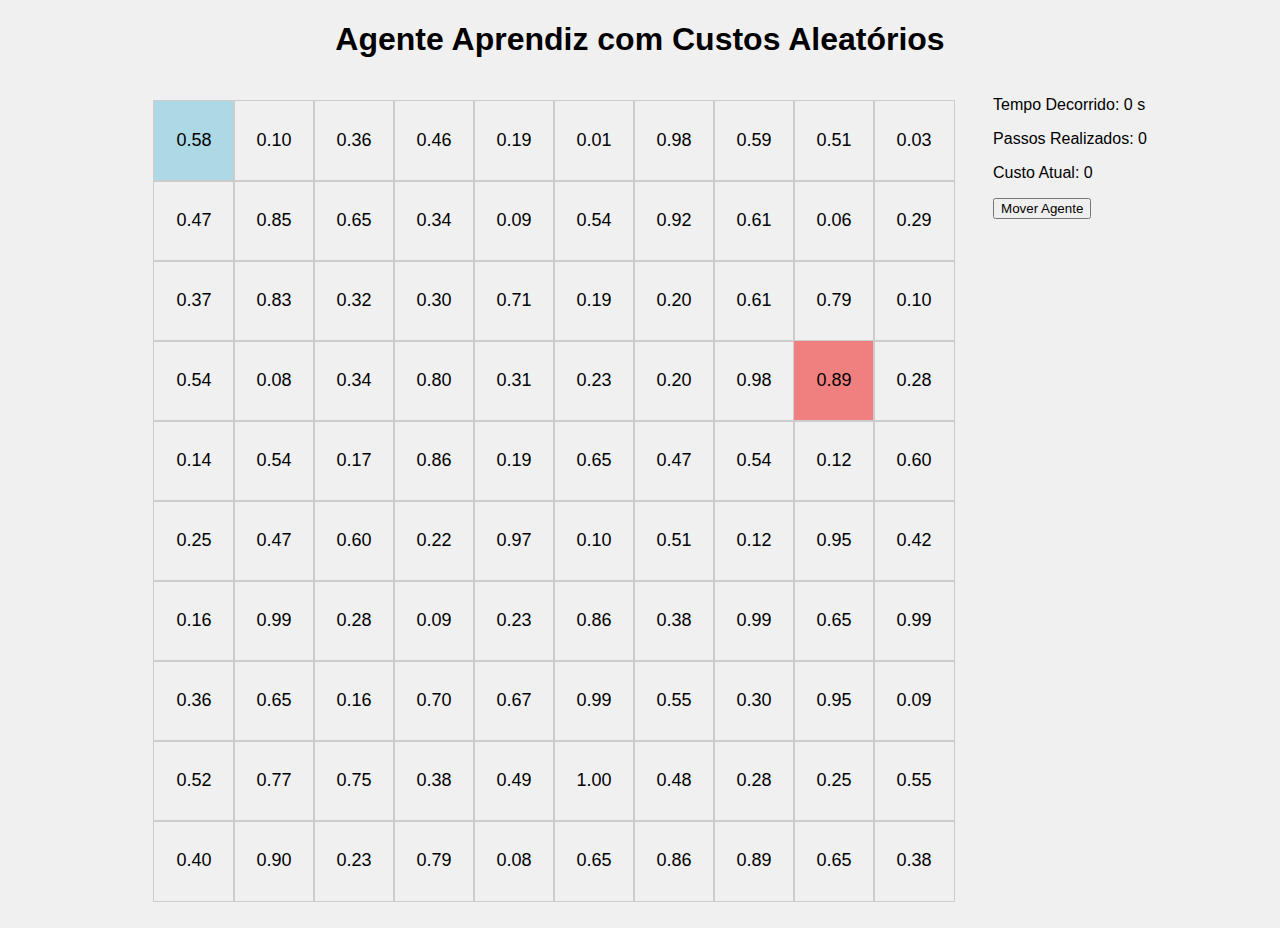
<file: agentes/aprendiz/index.html>
<!DOCTYPE html>
<html lang="pt-BR">
<head>
    <meta charset="UTF-8">
    <meta name="viewport" content="width=device-width, content-width=device-width, initial-scale=1.0">
    <link rel="stylesheet" href="styles.css">
    <title>Agente Aprendiz com Custos Aleatórios</title>
</head>
<body>
    <h1>Agente Aprendiz com Custos Aleatórios</h1>
    <div id="container">
        <div id="board"></div>
        <div id="info">
            <p>Tempo Decorrido: <span id="time">0</span> s</p>
            <p>Passos Realizados: <span id="steps">0</span></p>
            <p>Custo Atual: <span id="currentCost">0</span></p>
            <button id="moveButton">Mover Agente</button>
            <p id="status"></p>
        </div>
    </div>
    <script src="script.js"></script>
</body>
</html>
</file>
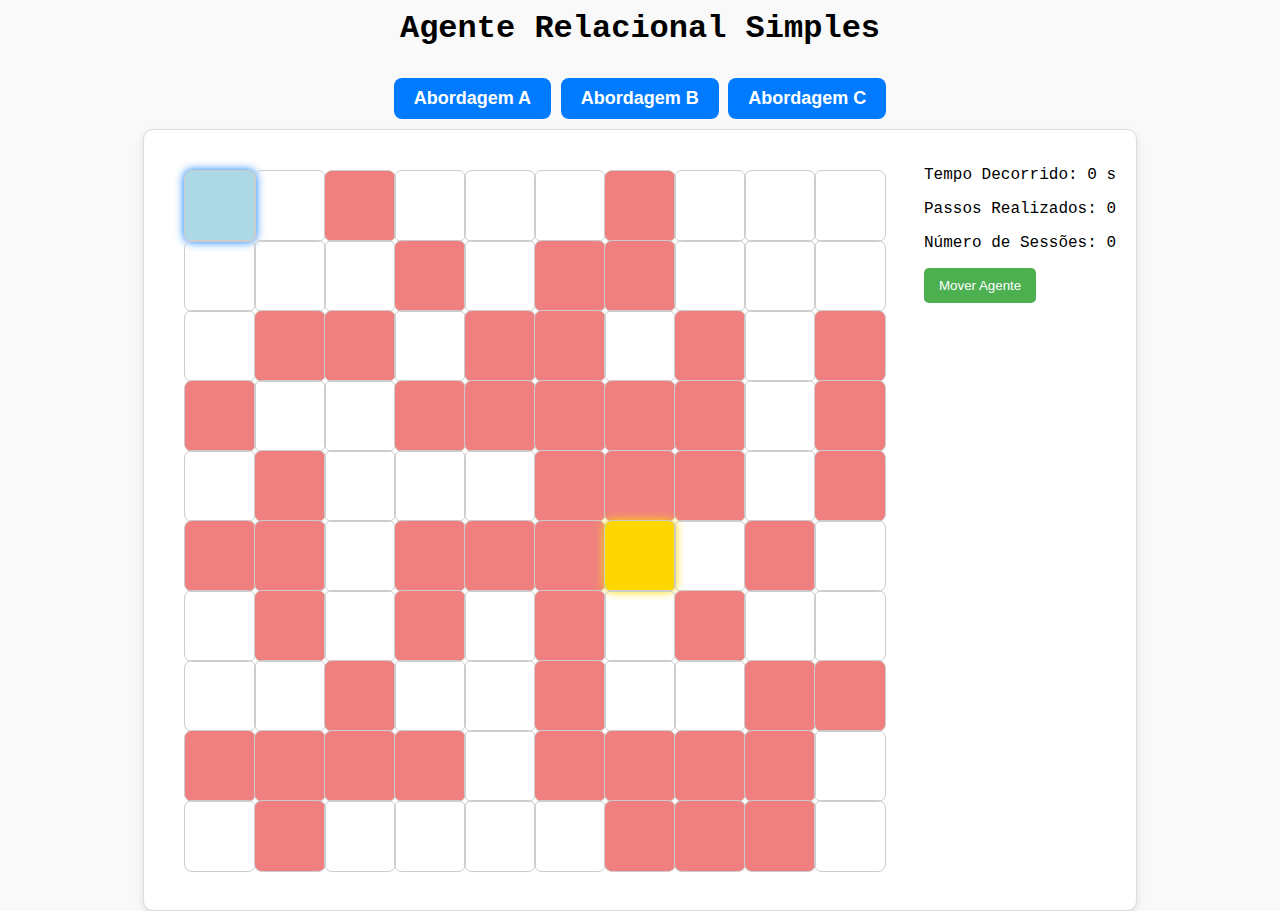
<file: agentes/reativo-simples/index.html>
<!DOCTYPE html>
<html lang="pt-BR">
<head>
    <meta charset="UTF-8">
    <meta name="viewport" content="width=device-width, initial-scale=1.0">
    <link rel="stylesheet" href="styles.css">
    <title>Agente Relacional Simples</title>
</head>
<body>
    <h1>Agente Relacional Simples</h1>

    <div class="firstScreen">
        <div class="buttons">
            <button class="btn">Abordagem A</button>
            <button class="btn">Abordagem B</button>
            <button class="btn">Abordagem C</button>
        </div>
    </div>
    
    <div id="container">
        <div id="board"></div>
        <div id="info">
            <p>Tempo Decorrido: <span id="time">0</span> s</p>
            <p>Passos Realizados: <span id="steps">0</span></p>
            <p>Número de Sessões: <span id="session">0</span></p>
            <button id="moveButton">Mover Agente</button>
            <p id="status"></p>
        </div>
    </div>
    <script src="script.js"></script>
</body>
</html>
</file>
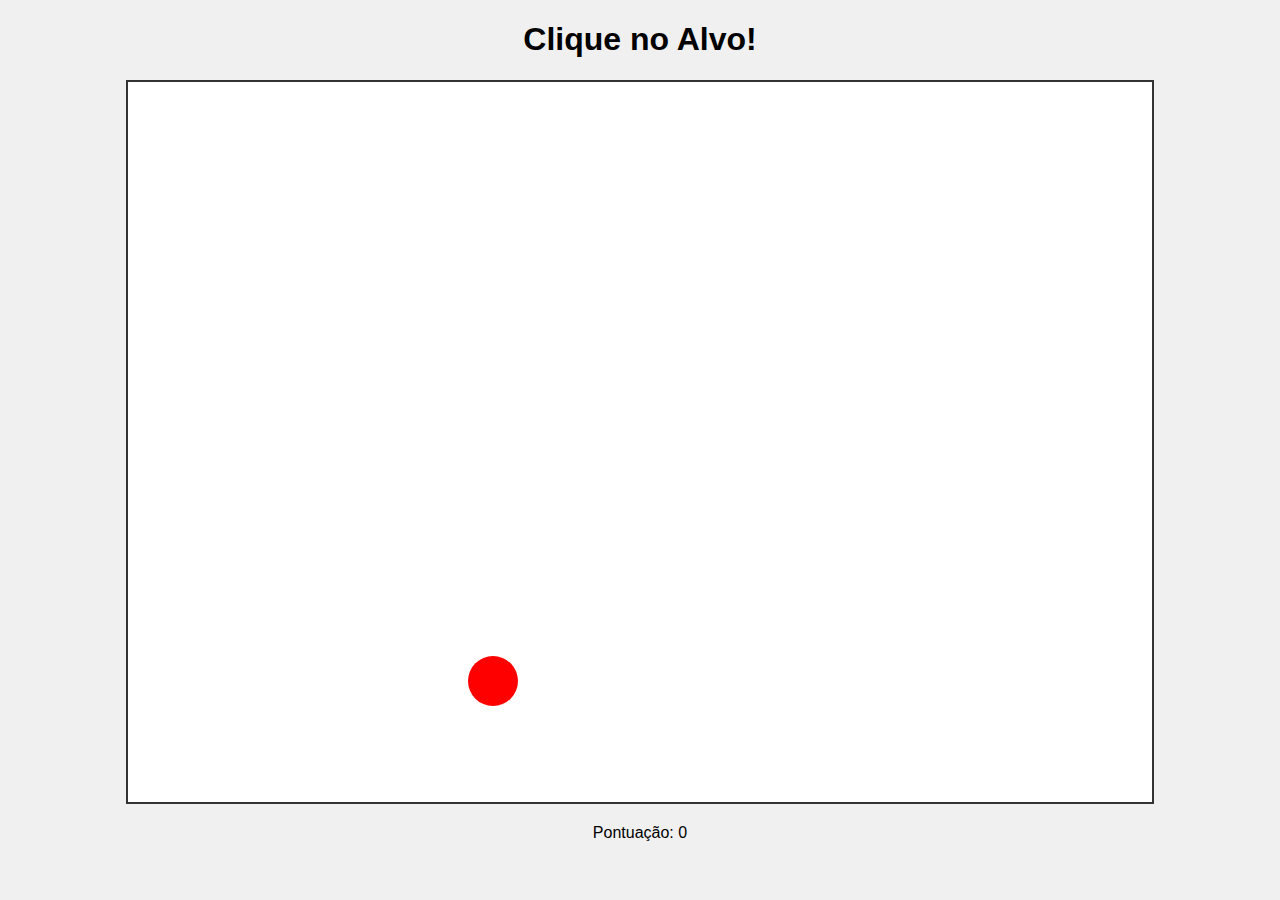
<file: ambientes/estatico/index.html>
<!DOCTYPE html>
<html lang="pt-BR">
<head>
    <meta charset="UTF-8">
    <meta name="viewport" content="width=device-width, initial-scale=1.0">
    <link rel="stylesheet" href="styles.css">
    <title>Jogo do Clique no Alvo</title>
</head>
<body>
    <h1>Clique no Alvo!</h1>
    <div id="gameArea">
        <div id="target"></div>
    </div>
    <p>Pontuação: <span id="score">0</span></p>
    <script src="script.js"></script>
</body>
</html>
</file>
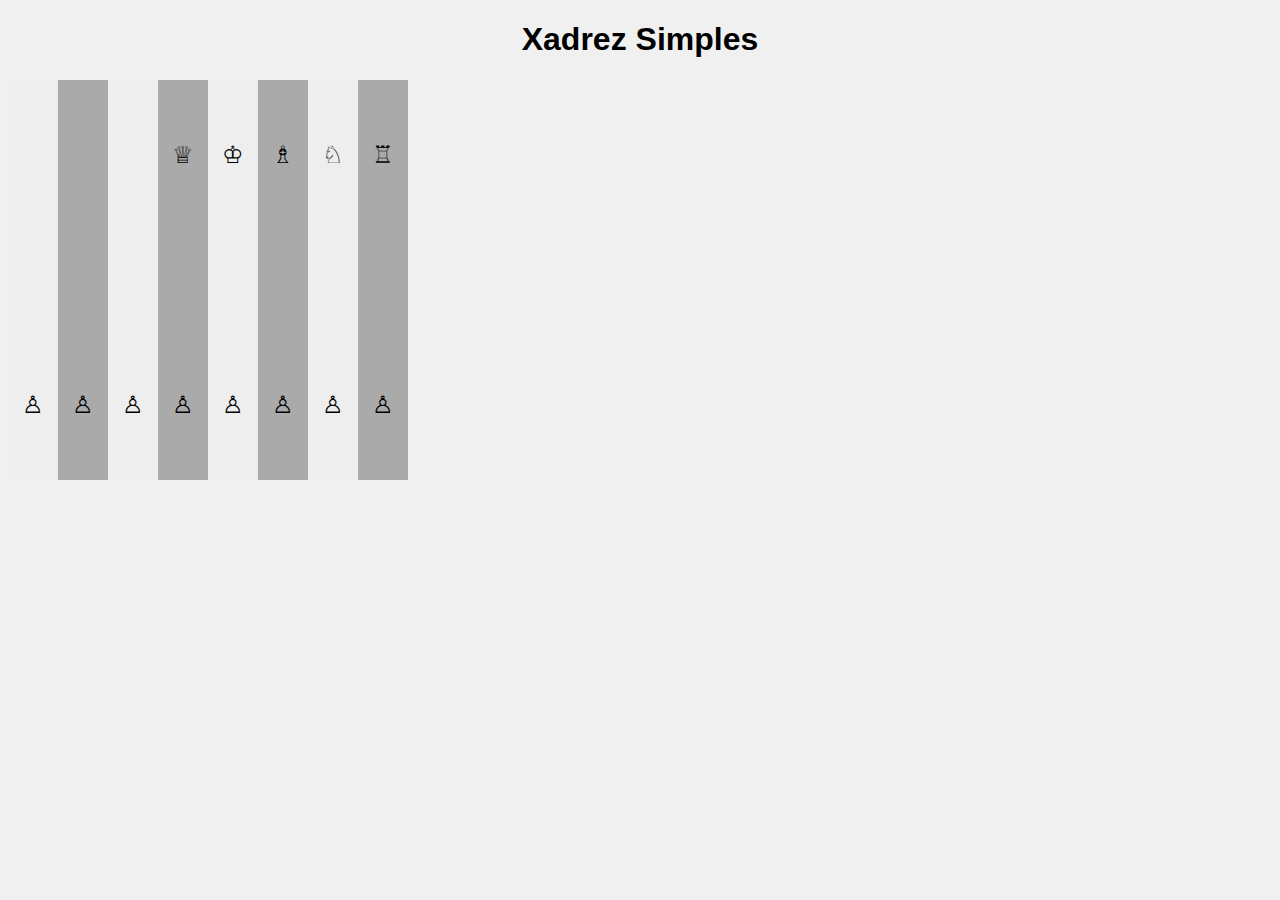
<file: ambientes/Estruturado/index.html>
<!DOCTYPE html>
<html lang="pt-BR">
<head>
    <meta charset="UTF-8">
    <meta name="viewport" content="width=device-width, initial-scale=1.0">
    <link rel="stylesheet" href="styles.css">
    <title>Xadrez Simples</title>
</head>
<body>
    <h1>Xadrez Simples</h1>
    <div id="chessboard"></div>
    <script src="script.js"></script>
</body>
</html>
</file>
<file: agentes/aprendiz/styles.css>
body {
    font-family: Arial, sans-serif;
    text-align: center;
    background-color: #f0f0f0;
}

#container {
    display: flex;
    justify-content: center;
}

#board {
    display: grid;
    grid-template-columns: repeat(10, 80px);
    grid-template-rows: repeat(10, 80px);
    margin: 20px;
}

.cell {
    width: 80px;
    height: 80px;
    border: 1px solid #ccc;
    display: flex;
    justify-content: center;
    align-items: center;
    font-size: 18px;
}

.agent {
    background-color: lightblue;
}

.mouse {
    background-color: lightcoral;
}

#info {
    margin-left: 20px;
    text-align: left;
}
</file>
<file: agentes/reativo-simples/styles.css>
body {
    font-family: 'Courier New', Courier, monospace;
    text-align: center;
    background-color: #f9f9f9;
    margin: 0;
    padding: 0;
    display: flex;
    flex-direction: column;
    align-items: center;
    height: 100vh;
    justify-content: center;
}

#container {
    display: flex;
    justify-content: center;
    align-items: flex-start;
    padding: 20px;
    background-color: #ffffff;
    border: 1px solid #ddd;
    border-radius: 10px;
    box-shadow: 0 4px 8px rgba(0, 0, 0, 0.1);
}

#board {
    display: grid;
    grid-template-columns: repeat(10, 70px);
    grid-template-rows: repeat(10, 70px);
    margin: 20px;
}

.cell {
    width: 70px;
    height: 70px;
    border: 1px solid #ccc;
    display: flex;
    justify-content: center;
    align-items: center;
    font-size: 24px;
    border-radius: 8px;
}

#moveButton {
    border-radius: 5px;
    padding: 10px 15px;
    background-color: #4CAF50;
    color: white;
    border: none;
    cursor: pointer;
}
#moveButton:hover {
    background-color: #45a049;
}

.agent {
    background-color: lightblue;
    box-shadow: 0 0 10px #007BFF;
}

.bomba {
    background-color: lightcoral;
}

.tesouro {
    background-color: gold;
    box-shadow: 0 0 10px #FFD700;
}

#info {
    margin-left: 20px;
    text-align: left;
}

.firstScreen{
    display: flex;
    flex-direction: column;
    margin: 10px;
}

.btns{
    display: block;
}

.btn{
    background-color: #007BFF;
    border: none;
    padding: 10px 20px;
    border-radius: 8px;
    cursor: pointer;
    color: #fff;
    font-size: large;
    font-weight: 700;
}
.btn:hover{
    background-color: #2f00ff;
}
</file>
<file: ambientes/estatico/styles.css>
body {
    font-family: Arial, sans-serif;
    text-align: center;
    background-color: #f0f0f0;
}

#gameArea {
    position: relative;
    width: 80vw;
    height: 80vh;
    border: 2px solid #333;
    margin: 20px auto;
    overflow: hidden;
    background-color: #fff;
}

#target {
    position: absolute;
    width: 50px;
    height: 50px;
    background-color: red;
    border-radius: 50%;
    transition: all 0.5s ease;
}
</file>
<file: ambientes/Estruturado/styles.css>
body {
    font-family: Arial, sans-serif;
    text-align: center;
    background-color: #f0f0f0;
}

#chessboard {
    display: grid;
    grid-template-columns: repeat(8, 50px);
    grid-template-rows: repeat(8, 50px);
    margin: 20px auto;
}

.square {
    width: 50px;
    height: 50px;
}

.square:nth-child(odd) {
    background-color: #eee;
}

.square:nth-child(even) {
    background-color: #aaa;
}

.piece {
    width: 50px;
    height: 50px;
    display: flex;
    justify-content: center;
    align-items: center;
    font-size: 24px;
    cursor: pointer;
}

.piece:hover {
    background-color: #ddd;
}
</file>
